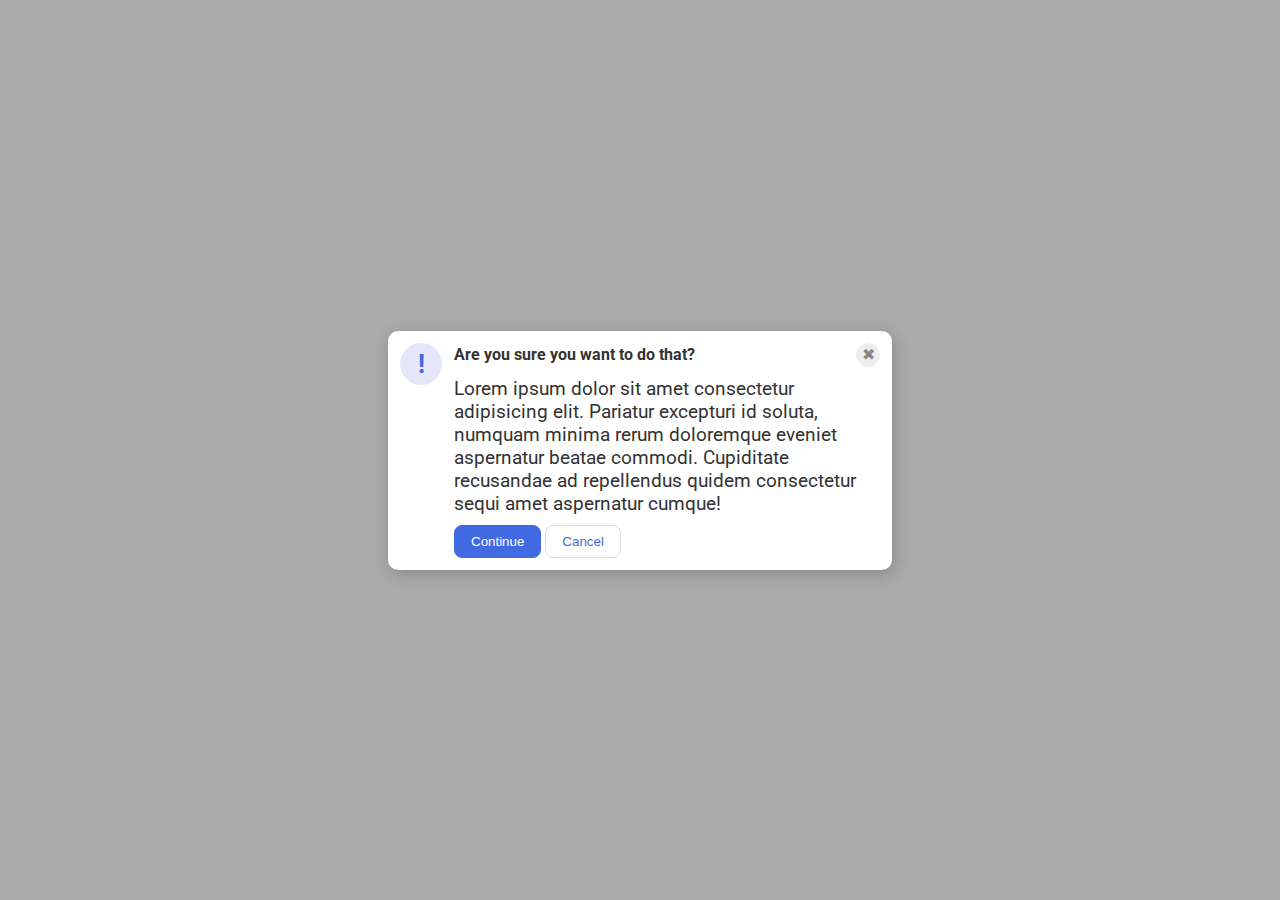
<file: foundations/flex/05-flex-modal/index.html>
<!DOCTYPE html>
<html lang="en">
  <head>
    <meta charset="UTF-8">
    <meta http-equiv="X-UA-Compatible" content="IE=edge">
    <meta name="viewport" content="width=device-width, initial-scale=1.0">
    <link rel="stylesheet" href="style.css">
    <title>Modal</title>
  </head>
  <body>
    <div class="modal">
      <div class="icon">!</div>
        <div class="container">
      <div class="header">Are you sure you want to do that?
      <button class="close-button">✖</button></div>
      <div class="text">Lorem ipsum dolor sit amet consectetur adipisicing elit. Pariatur excepturi id soluta, numquam minima rerum doloremque eveniet aspernatur beatae commodi. Cupiditate recusandae ad repellendus quidem consectetur sequi amet aspernatur cumque!</div>
      <button class="continue">Continue</button>
      <button class="cancel">Cancel</button>
        </div>
    </div>
  </body>
</html>
</file>
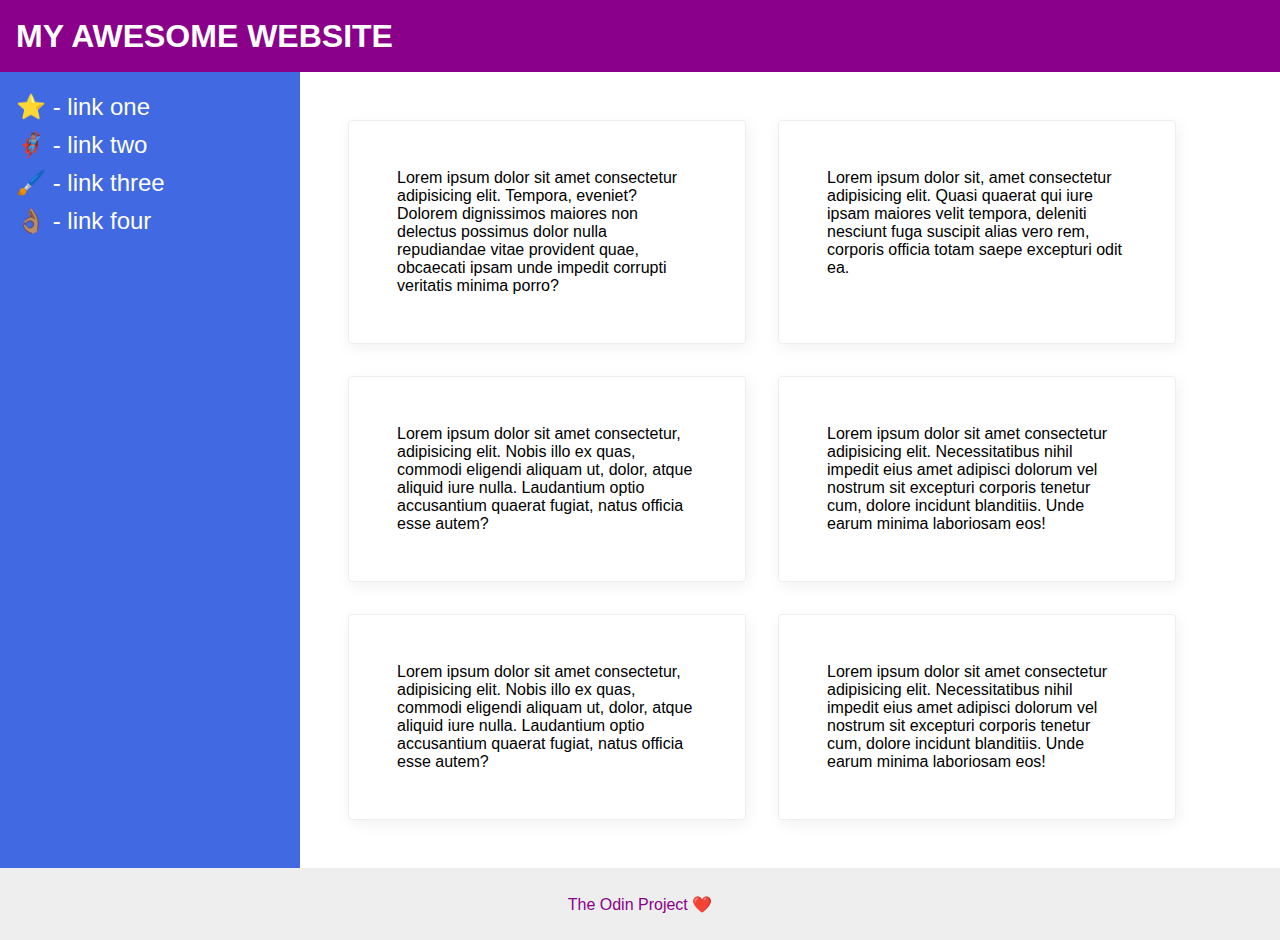
<file: foundations/flex/07-flex-layout-2/index.html>
<!DOCTYPE html>
<html lang="en">
  <head>
    <meta charset="UTF-8">
    <meta http-equiv="X-UA-Compatible" content="IE=edge">
    <meta name="viewport" content="width=device-width, initial-scale=1.0">
    <title>The Holy Grail</title>
    <link rel="stylesheet" href="style.css">
  </head>
  <body>
    <div class="header">
      MY AWESOME WEBSITE
    </div>
    
      <div class="container">
    <div class="sidebar">
      <ul>
        <li><a href="#">⭐ - link one</a></li>
        <li><a href="#">🦸🏽‍♂️ - link two</a></li>
        <li><a href="#">🖌️ - link three</a></li>
        <li><a href="#">👌🏽 - link four</a></li>
      </ul>
    </div>
<div class="content">
    <div class="card">Lorem ipsum dolor sit amet consectetur adipisicing elit. Tempora, eveniet? Dolorem dignissimos maiores non delectus possimus dolor nulla repudiandae vitae provident quae, obcaecati ipsam unde impedit corrupti veritatis minima porro?</div>
    <div class="card">Lorem ipsum dolor sit, amet consectetur adipisicing elit. Quasi quaerat qui iure ipsam maiores velit tempora, deleniti nesciunt fuga suscipit alias vero rem, corporis officia totam saepe excepturi odit ea.</div>
    <div class="card">Lorem ipsum dolor sit amet consectetur, adipisicing elit. Nobis illo ex quas, commodi eligendi aliquam ut, dolor, atque aliquid iure nulla. Laudantium optio accusantium quaerat fugiat, natus officia esse autem?</div>
    <div class="card">Lorem ipsum dolor sit amet consectetur adipisicing elit. Necessitatibus nihil impedit eius amet adipisci dolorum vel nostrum sit excepturi corporis tenetur cum, dolore incidunt blanditiis. Unde earum minima laboriosam eos!</div>
    <div class="card">Lorem ipsum dolor sit amet consectetur, adipisicing elit. Nobis illo ex quas, commodi eligendi aliquam ut, dolor, atque aliquid iure nulla. Laudantium optio accusantium quaerat fugiat, natus officia esse autem?</div>
    <div class="card">Lorem ipsum dolor sit amet consectetur adipisicing elit. Necessitatibus nihil impedit eius amet adipisci dolorum vel nostrum sit excepturi corporis tenetur cum, dolore incidunt blanditiis. Unde earum minima laboriosam eos!</div>
</div>
      </div>
    
    <div class="footer">
      The Odin Project ❤️
    </div>
  </body>
</html>
</file>
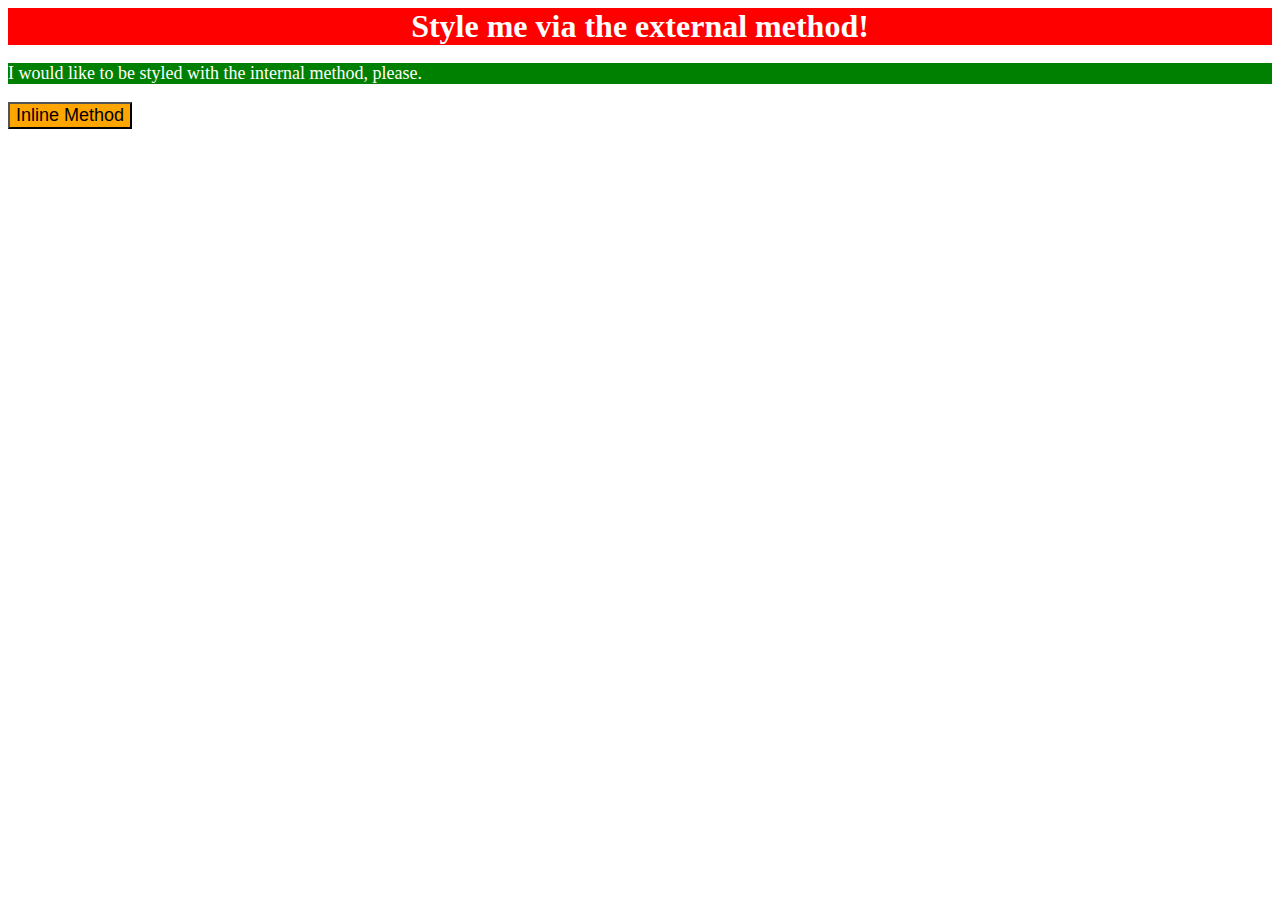
<file: foundations/intro-to-css/01-css-methods/index.html>
<!DOCTYPE html>
<html lang="en">
  <head>
    <meta charset="UTF-8">
    <meta http-equiv="X-UA-Compatible" content="IE=edge">
    <meta name="viewport" content="width=device-width, initial-scale=1.0">
    <title>Methods for Adding CSS</title>
      <style>
          p{
              background-color: green;
              color: white;
              font-size: 18px;
          }
      </style>
      <link rel="stylesheet" href = "styles.css">
  </head>
  <body>
    <div class="Header">Style me via the external method!</div>
    <p>I would like to be styled with the internal method, please.</p>
    <button style="background-color: orange; font-size: 18px;   ">Inline Method</button>
  </body>
</html>
</file>
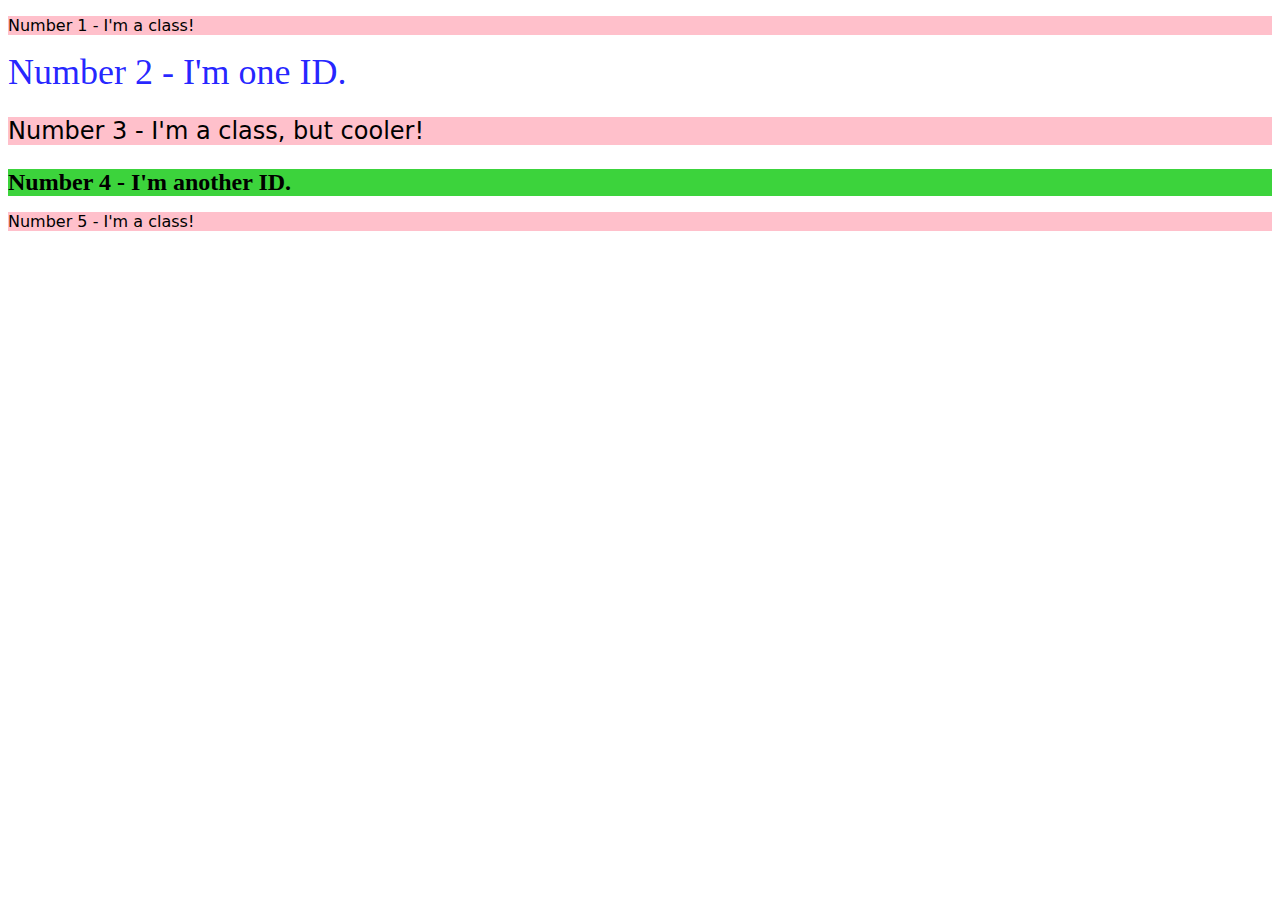
<file: foundations/intro-to-css/02-class-id-selectors/index.html>
<!DOCTYPE html>
<html lang="en">
  <head>
    <meta charset="UTF-8">
    <meta http-equiv="X-UA-Compatible" content="IE=edge">
    <meta name="viewport" content="width=device-width, initial-scale=1.0">
    <title>Class and ID Selectors</title>
    <link rel="stylesheet" href="style.css">
  </head>
  <body>
    <p class="basic">Number 1 - I'm a class!</p>
    <div id="num2">Number 2 - I'm one ID.</div>
    <p class="basic num3n4">Number 3 - I'm a class, but cooler!</p>
    <div class="num3n4" id ="num4">Number 4 - I'm another ID.</div>
    <p class="basic">Number 5 - I'm a class!</p>
  </body>
</html>
</file>
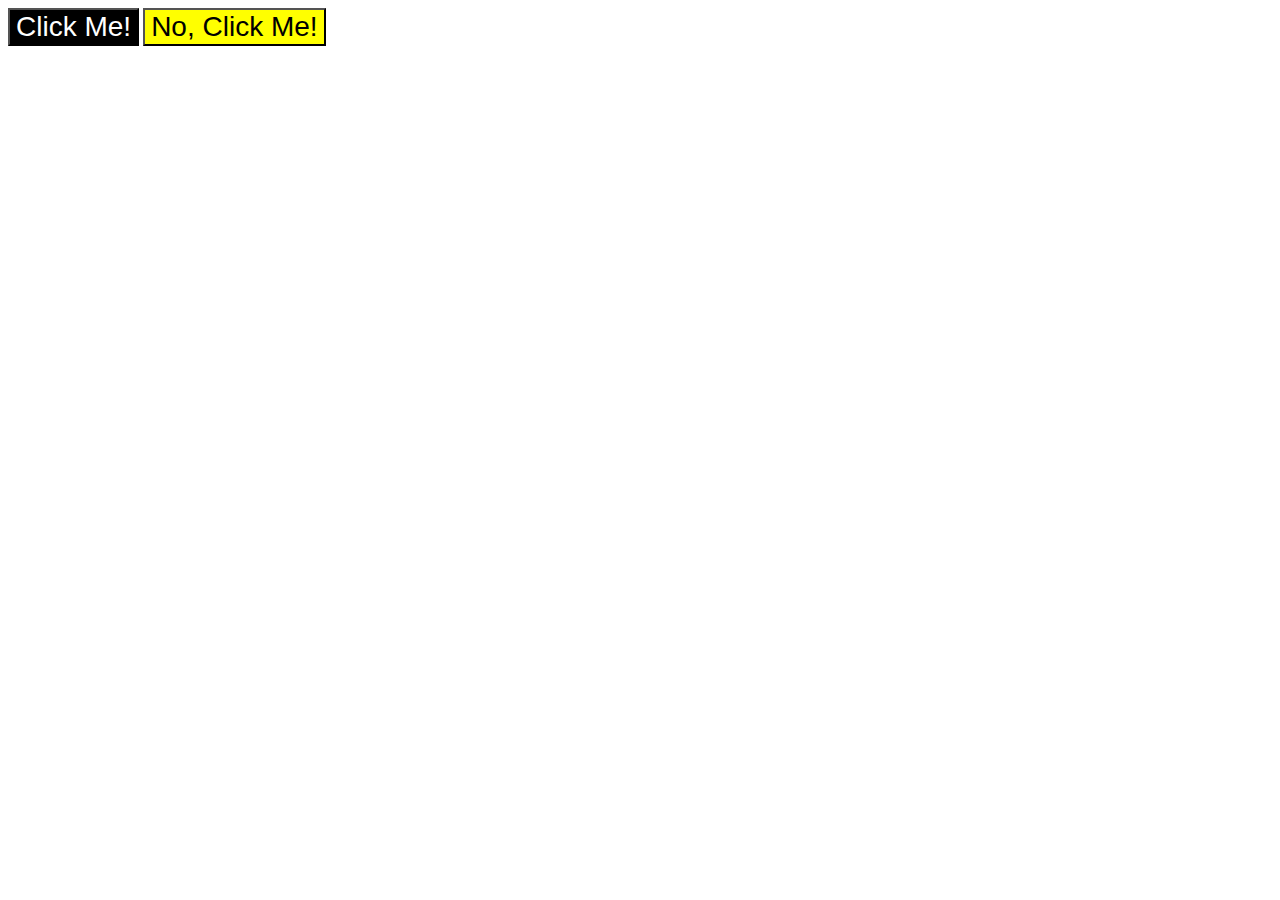
<file: foundations/intro-to-css/03-grouping-selectors/index.html>
<!DOCTYPE html>
<html lang="en">
  <head>
    <meta charset="UTF-8">
    <meta http-equiv="X-UA-Compatible" content="IE=edge">
    <meta name="viewport" content="width=device-width, initial-scale=1.0">
    <title>Grouping Selectors</title>
    <link rel="stylesheet" href="style.css">
  </head>
  <body>
    <button class="b1">Click Me!</button>
    <button class="b2">No, Click Me!</button>
  </body>
</html>
</file>
<file: foundations/flex/05-flex-modal/style.css>
@import url('https://fonts.googleapis.com/css2?family=Roboto:wght@400;700&display=swap');

html, body {
  height: 100%;
}

body {
  font-family: Roboto, sans-serif;
  margin: 0;
  background: #aaa;
  color: #333;
  /* I'll give you this one for free lol */
  display: flex;
  align-items: center;
  justify-content: center;
}

.modal {
  background: white;
  width: 480px;
  border-radius: 10px;
  box-shadow: 2px 4px 16px rgba(0,0,0,.2);
  padding: 12px;

  display: flex;
}

.icon {
  color: royalblue;
  font-size: 26px;
  font-weight: 700;
  background: lavender;
  width: 42px;
  height: 42px;
  border-radius: 50%;
  display: flex;
  align-items: center;
  justify-content: center;

  flex: 0 0 auto;
  margin-right: 12px;
}

.header{
  font-weight: bolder;
  display: flex;
  justify-content: space-between;
  align-items: center;
  margin-bottom: 10px;
}

.text{
  font-size: 19px;
  margin-bottom: 10px;
}

.close-button {
  background: #eee;
  border-radius: 50%;
  color: #888;
  font-weight: 400;
  font-size: 16px;
  height: 24px;
  width: 24px;
  display: flex;
  align-items: center;
  justify-content: center;
  border: 1px solid #eee;
  padding: 0;
}

button {
  cursor: pointer;
  padding: 8px 16px;
  border-radius: 8px;
}

button.continue {
  background: royalblue;
  border: 1px solid royalblue;
  color: white;
}

button.cancel {
  background: white;
  border: 1px solid #ddd;
  color: royalblue;
}
</file>
<file: foundations/flex/07-flex-layout-2/style.css>
body {
  font-family: -apple-system, BlinkMacSystemFont, 'Segoe UI', Roboto, Oxygen, Ubuntu, Cantarell, 'Open Sans', 'Helvetica Neue', sans-serif;
  margin: 0;
  min-height: 100vh;

  display: flex;
  flex-direction: column;
}

.header {
  height: 72px;
  background: darkmagenta;
  color: white;

  font-size: 32px;
  font-weight: 900;
  display: flex;
  align-items: center;
  padding-left: 16px;
  flex: 0 0 auto;
}

.footer {
  height: 72px;
  background: #eee;
  color: darkmagenta;

  flex: 0 0 auto;
  display: flex;
  justify-content: center;
  align-items: center;
}

.container{
  flex: 1 1 0;

  display: flex;
}

.content{
  display: flex;
  flex-wrap: wrap;
  gap: 32px;
  padding: 48px;
}

.card {
  border: 1px solid #eee;
  box-shadow: 2px 4px 16px rgba(0,0,0,.06);
  border-radius: 4px;

  padding: 48px;
  flex: 0 0 300px;
}

.sidebar {
  width: 300px;
  background: royalblue;
  box-sizing: border-box;

  flex: 0 0 auto;
  padding: 16px;
}

.sidebar a{
  text-decoration: none;
  color: white;
  font-size: 24px;
  display: inline-block;
  padding: 5px 0;
}

.sidebar ul{
  list-style: none;
  margin: 0;
  padding: 0;
}
</file>
<file: foundations/intro-to-css/01-css-methods/styles.css>
.Header{
    background-color: red;
    color: white;
    text-align: center;
    font-size: 32px;
    font-weight: bold;
}
</file>
<file: foundations/intro-to-css/02-class-id-selectors/style.css>
.basic{
    background-color: pink;
    font-family: Verdana, "DejaVu Sans", sans-serif;
}

#num2{
    color: #0000FFDD;
    font-size: 36px;
}

.num3n4{
    font-size: 24px;
}

#num4{
    background-color: hsl(120, 63%, 53%);
    font-weight: bold;
}
</file>
<file: foundations/intro-to-css/03-grouping-selectors/style.css>
.b1, .b2{
    font-size: 28px;
    font-family: Helvetica, "Times New Roman", sans-serif;
}

.b1{
    background-color: black;
    color: white;
}

.b2{
    background-color: yellow;
}
</file>
